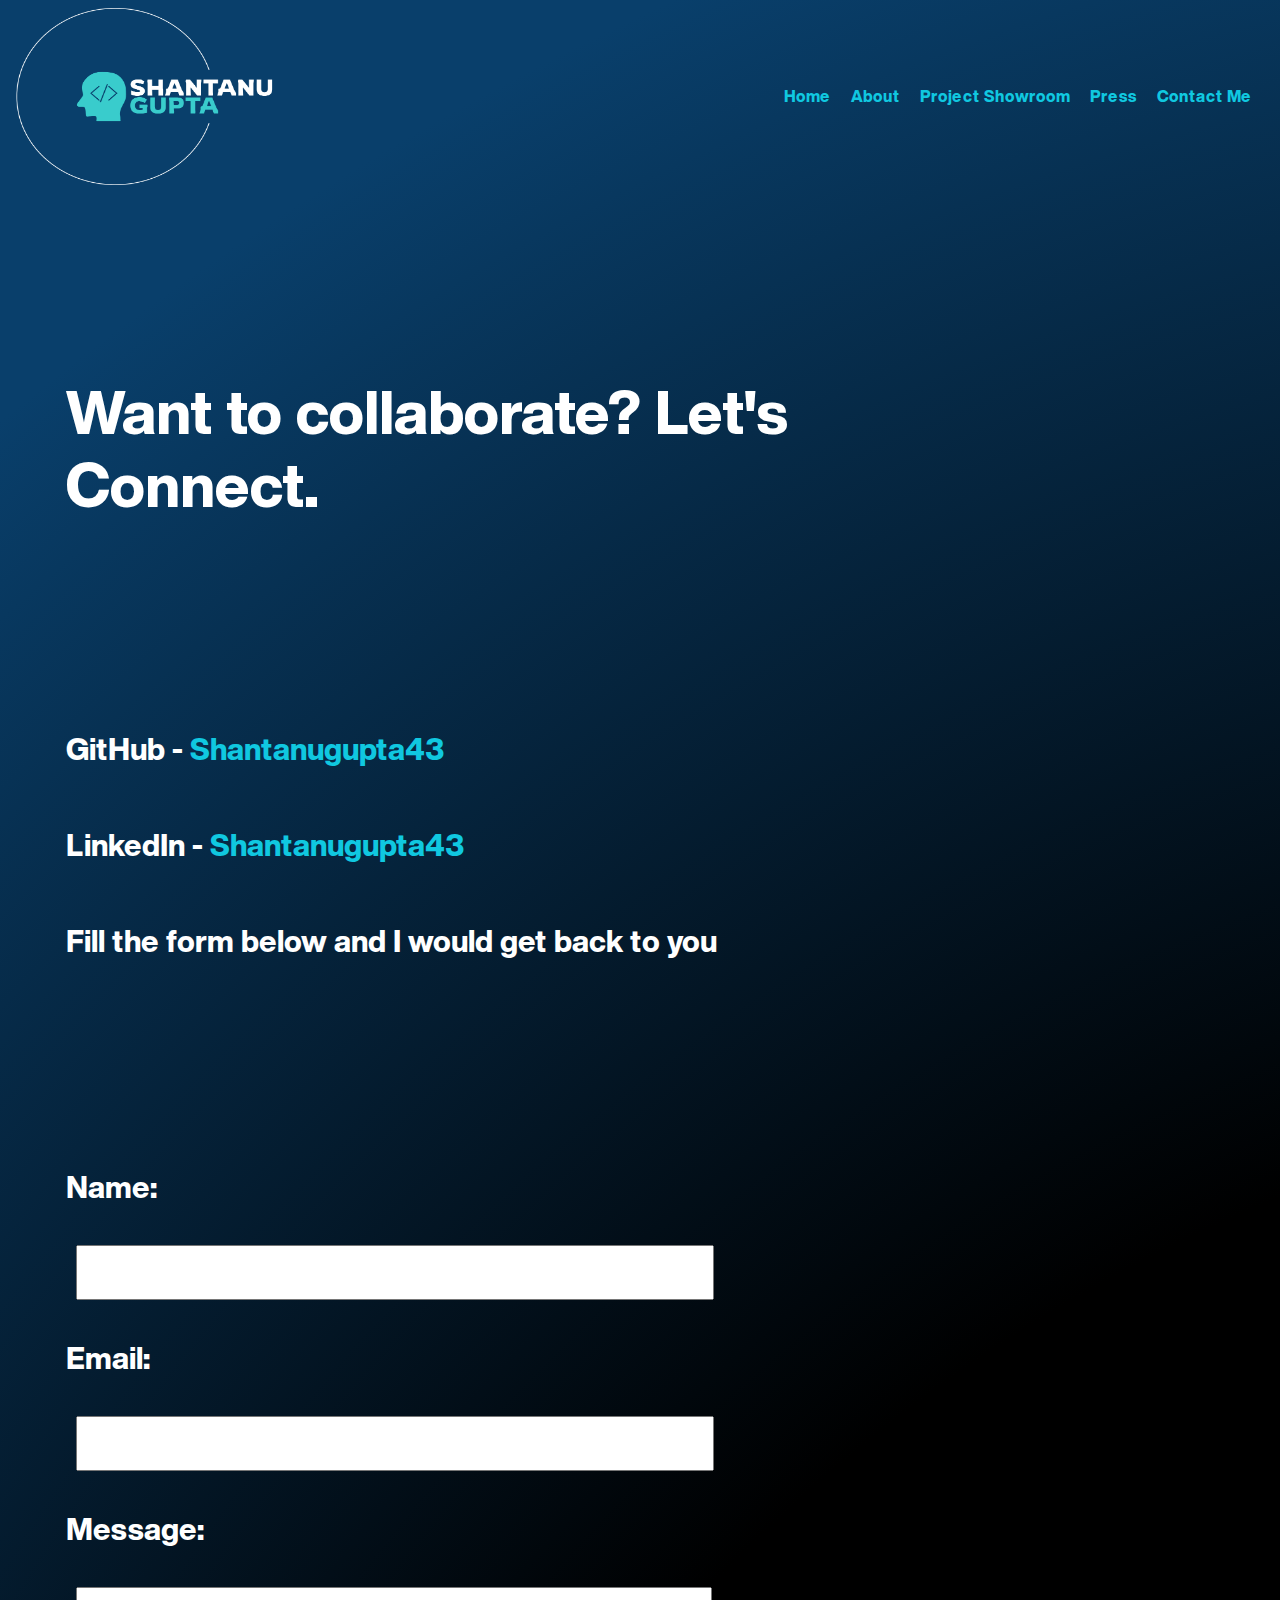
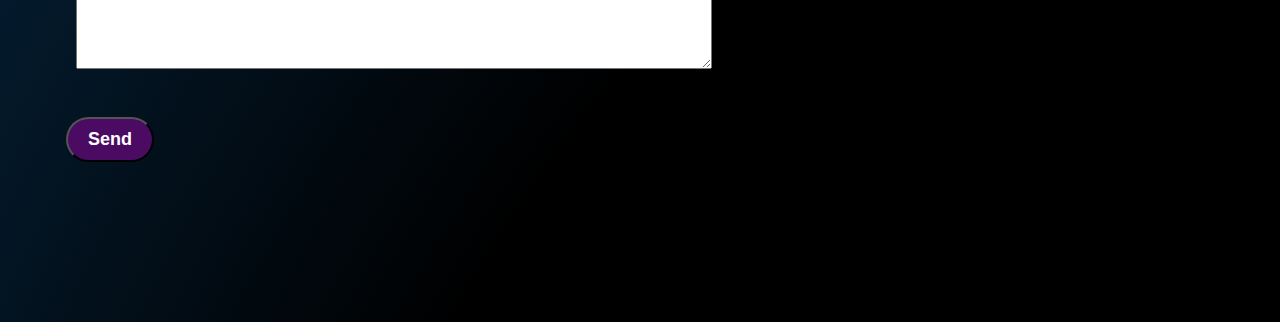
<file: contact.html>
<!DOCTYPE html>
<html lang="en">
<head>
    <meta charset="UTF-8">
    <meta http-equiv="X-UA-Compatible" content="IE=edge">
    <meta name="viewport" content="width=device-width, initial-scale=1.0">
    <meta name="description" content="Contact me to get in touch!">
    <!-- Google tag (gtag.js) -->
<script async src="https://www.googletagmanager.com/gtag/js?id=G-1Q09ZCFZFR"></script>
<script>
  window.dataLayer = window.dataLayer || [];
  function gtag(){dataLayer.push(arguments);}
  gtag('js', new Date());

  gtag('config', 'G-1Q09ZCFZFR');
</script>
    <link rel="stylesheet" href="styles.css">
    <title>Contact Me</title>
    <link rel="apple-touch-icon" sizes="180x180" href="favicon/apple-touch-icon.png">
<link rel="icon" type="image/png" sizes="32x32" href="favicon/favicon-32x32.png">
<link rel="icon" type="image/png" sizes="16x16" href="favicon/favicon-16x16.png">
<link rel="manifest" href="favicon/site.webmanifest">
<link rel="mask-icon" href="favicon/safari-pinned-tab.svg" color="#5bbad5">
<meta name="msapplication-TileColor" content="#da532c">
<meta name="theme-color" content="#ffffff">
    <script src="fade.js"></script>
</head>
<body>
    <header>
    <img src="images/logo.png" alt ="logo" class="logo">
    <nav>
        <ul>
            <li><a href="index.html">Home</a></li>
            <li><a href="about.html">About</a></li>
            <li><a href="project.html">Project Showroom</a></li>
            <li><a href="press.html">Press</a></li>
            <li><a href="contact.html">Contact Me</a></li>
        </ul>
    </nav>
    </header>

    <main class="intro">
        <div class="projectcontainer">
        
        <h1 class="projectdescription">Want to collaborate? Let's Connect.</h1>
        <article>
            <section class="projectdescription">

            <p>GitHub - <a href="https://github.com/Shantanugupta43"> Shantanugupta43 </a></p>   
            <p>LinkedIn - <a href="https://www.linkedin.com/in/shantanugupta43/"> Shantanugupta43 </a></p>
            <p> Fill the form below and I would get back to you</p>

            </section>
        </article>

        <article>
        <section class="projectdescription">
            <form action="https://formspree.io/f/meqwvqan" method="post">
                <label for="name">Name:</label>
                <p><input type="text" id="name" name="name" required></p>
              
                <label for="email">Email:</label>
                <p><input type="email" id="email" name="email" required></p>
              
                <label for="message">Message:</label>
                <p><textarea id="message" name="message" required></textarea></p>
              
                <p><input type="submit" value="Send" class="submitted"></p>
              </form>
        </section>

        </article>

    

        </div>

        




    </main>

    
</body>
</html>
</file>
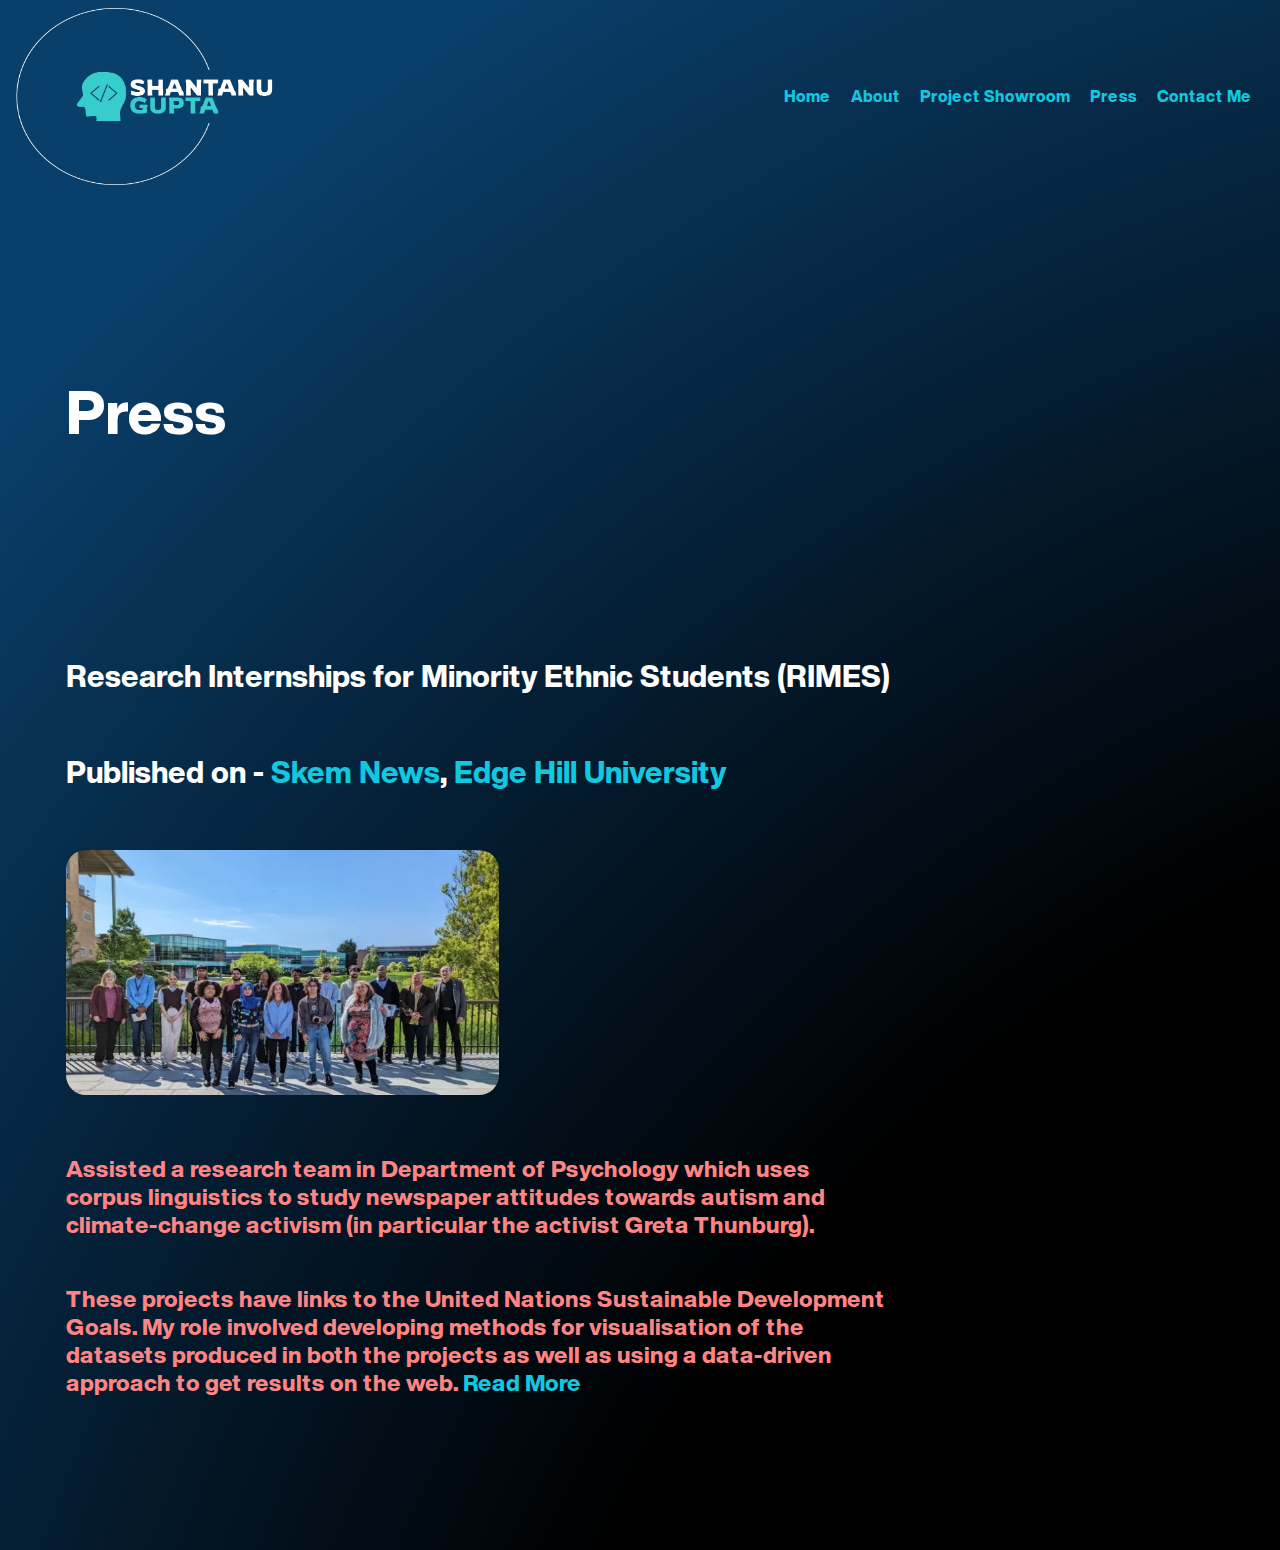
<file: press.html>
<!DOCTYPE html>
<html lang="en">
<head>
    <meta charset="UTF-8">
    <meta http-equiv="X-UA-Compatible" content="IE=edge">
    <meta name="viewport" content="width=device-width, initial-scale=1.0">
    <meta name="description" content="Check out my press releases about my work published.">
    <!-- Google tag (gtag.js) -->
<script async src="https://www.googletagmanager.com/gtag/js?id=G-1Q09ZCFZFR"></script>
<script>
  window.dataLayer = window.dataLayer || [];
  function gtag(){dataLayer.push(arguments);}
  gtag('js', new Date());

  gtag('config', 'G-1Q09ZCFZFR');
</script>
    <link rel="stylesheet" href="styles.css">
    <title>Press</title>
<link rel="apple-touch-icon" sizes="180x180" href="favicon/apple-touch-icon.png">
<link rel="icon" type="image/png" sizes="32x32" href="favicon/favicon-32x32.png">
<link rel="icon" type="image/png" sizes="16x16" href="favicon/favicon-16x16.png">
<link rel="manifest" href="favicon/site.webmanifest">
<link rel="mask-icon" href="favicon/safari-pinned-tab.svg" color="#5bbad5">
<meta name="msapplication-TileColor" content="#da532c">
<meta name="theme-color" content="#ffffff">
    <script src="fade.js"></script>
</head>
<body>
    <header>
    <img src="images/logo.png" alt ="logo" class="logo">
    <nav>
        <ul>
            <li><a href="index.html">Home</a></li>
            <li><a href="about.html">About</a></li>
            <li><a href="project.html">Project Showroom</a></li>
            <li><a href="press.html">Press</a></li>
            <li><a href="contact.html">Contact Me</a></li>
        </ul>
    </nav>
    </header>

    <main class="intro">
        <div class="projectcontainer">
        
        <h1 class="projectdescription">Press</h1>

        <article>
        <section class="projectdescription">
                <p>Research Internships for Minority Ethnic Students (RIMES)</p>
                <p>Published on - <a href="https://skemnews.com/edge-hill-university-launches-innovative-new-research-internship-programme-for-minority-ethnic-students/">Skem News</a>, <a href="https://www.edgehill.ac.uk/edge-hill-university-launches-innovative-new-research-internship-programme-for-minority-ethnic-students/">Edge Hill University</a></p>
                <p><img src="images/rimes.png" alt="Rimes pic" class="image-container"></p>
                <p class="txtcol">Assisted a research team in Department of Psychology which uses corpus linguistics to study newspaper attitudes towards autism and climate-change activism (in particular the activist Greta Thunburg). </p>
                <p class="txtcol">These projects have links to the United Nations Sustainable Development Goals. My role involved developing methods for visualisation of the datasets produced in both the projects as well as using a data-driven approach to get results on the web. <a href="https://www.edgehill.ac.uk/departments/support/graduateschool/rimes/">Read More </a></p>
        </section>

        </article>

        </div>

        




    </main>

    
</body>
</html>
</file>
<file: styles.css>
body {
    color: white;
    background: radial-gradient(circle, rgb(0, 0, 0) 50%, rgb(9, 63, 107) 90%);
    background-size: 300% 300%;
    animation: move-colors 10s forwards infinite;
    margin-left: 16px;
}

button {
  padding: 8px 27px;
    font-size: 18px;
    font-weight: bold;
    color: #fff;
    background-color: #075b94;
    border-radius: 30px;
}
  
  @keyframes move-colors {
    0% {
      background-position: 60% 80%;
    }
    50% {
      background-position: 0% 20%;
    }
    100% {
      background-position: 60% 80%;
    }
  }

.toollogo{
  height: 90px;
}






 /* CSS for the black background overlay */
#overlay {
  position: fixed;
  top: 0;
  left: 0;
  width: 100%;
  height: 100%;
  background-color: rgb(0, 0, 0);
  z-index: 9999;
  display: none;
}

#myVideo{
  width: 975px;
  height: 453px;
  margin-top: 15px;
}


.videopos{
  display: flex;
  align-items: center;
}

/* CSS for the video container */
.hidden{
  display: none;
}

/* CSS to center the video within the container */
.video-container video {
  width: 100%;
  height: 100%;
  object-fit: contain;
}

/* CSS for the close button */
.close-button {
  position: absolute;
  top: 10px;
  right: 10px;
  color: white;
  font-size: 20px;
  cursor: pointer;
}





#vd-h{

  position: fixed;
  top: 0;
  left: 0;
  width: 100%;
  height: 100%;
  object-fit: cover;
  z-index: -1;
  display: inline-block;

  }

  #vid-h::before {
    position: absolute;
    top: 0;
    left: 0;
    width: 100%;
    height: 100%;
    background-color: rgba(33, 30, 207, 0.5); /* Change the alpha value to adjust the opacity */
  }



  @font-face {
    font-family: "HelveticaNowDisplay-ExtraBold";
    src: url("fonts/HelveticaNowDisplay-ExtraBold.woff") format("woff");
    font-weight: normal;
    font-style: normal;
  }

  section {
    display: flex;
    flex-direction: column;
}
  


.intro {
    color: white;
    display: flex;
    justify-content: flex-start;
    opacity: 1;
    transition: opacity 2s ease-in-out;
    transform: translateY(50px);
    animation: fadeInAppear 1s ease-in;
    font-family: "HelveticaNowDisplay-ExtraBold", sans-serif;
    width:87%;
    font-size: 30px;
    flex-direction: row;
    align-items: flex-start;
    flex-wrap: nowrap;
}

.txtcol{
    color: #FF8585;
    font-size: 23px;
}

.projectcontainer{

    display: flex;
    transform: translateY(50px);
    animation: fadeInAppear 1s ease-in;
    font-family: "HelveticaNowDisplay-ExtraBold", sans-serif;
    width: 80%;
    font-size: 30px;
    flex-direction: column;
    align-items: flex-start;


}

.projectdescription {
    color: white;
    display: flex;
    flex-direction: column;
    opacity: 1;
    transform: translateY(50px);
    animation: fadeInAppear 1s ease-in;
    margin-bottom: 180px;
    margin-left: 50px;
}

@keyframes fadeInAppear {
    0% {
       opacity: 0;
       transform: translateY(0px);
    }
    50% {
       opacity: 0;
       transform: translateY(50px);
    }
    100% {
        opacity: 1;
        transform: translateY(50px);
     }
 } 

.intro.fade-out, .projectcontainer.fade-out{
    transform: translateY(50px);
    animation: fadeInDissapear 2s ease-in;
  }

  @keyframes fadeInDissapear {
    0% {
       opacity: 1;
       transform: translateY(0px);
    }
    50% {
       opacity: 0;
       transform: translateY(50px);
    }
    100% {
        opacity: 0;
        transform: translateY(50px);
     }
 } 


 .image-container {
  height: 245px;
  width: 433px;
  border-radius: 20px;
}

article {
    display: flex;
    flex-direction: column;
    justify-content: center;
    column-gap: 257px;
}

.shantanu{
  background: linear-gradient(4deg, #07303152 0.00001%, transparent), url(images/shantanu.png);
  background-size: cover;
  height: 500px;
  animation: image-appear 6s forwards;
  width: 550px;
  background-repeat: no-repeat;
  border-radius: 205px;
}

video {
  width: 696px;
  height: 346px;
}

@keyframes image-appear {
    0% {
    height: 0px;
    }
    100% {
    height: 550px;
      }
    }







a{
    color: #10c8e0;
    text-decoration: none ;
}

  ul{
    display: flex;
    flex-direction: row;
    justify-content: flex-end
  }

  li{
    list-style-type: none;
    margin-right: 20px;
    font-family: "HelveticaNowDisplay-ExtraBold", sans-serif;
  }

  .logo{

    height: 177px;
    width: 317px;
  }

  header{
    display: flex;
    justify-content: space-between;
    align-items: center;
  }

  input[type="text"],input[type="email"], textarea {
    font-size: 27px;
    width: 614px;
    padding: 10px;
    margin: 10px;
  }

  input[type="submit"]{

    padding: 10px 20px;
    font-size: 18px;
    font-weight: bold;
    color: #fff;
    background-color: #4b0b62;
    border-radius: 30px;

  }

  @media only screen and (max-width: 768px) {

    #myVideo {
      width: 328px;
      height: 338px;
    }
    /* For mobile phones: */

    ul {
      display: flex;
      flex-direction: column;
      justify-content: center;
  }

  .txtcol {
    color: #FF8585;
    font-size: 20px;
}

  li{
    margin-bottom: 13px;
  }

  header {
    display: flex;
    justify-content: center;
    align-items: center;
    flex-direction: column;
}

.logo {
  height: 138px;
  width: 221px;
}
.intro{
  flex-direction: column;
  align-items: center;
  width:98%
}

.projectdescription{
  width:80%;
  margin-right: 32px;
}

video {
  width: 253px;
  height: 202px;
}

.projectcontainer{
  margin-right: 137px;
}

.image-container {
  height: 208px;
  width: 312px;
  border-radius: 20px;
}



article{
  display: flex;
  flex-direction: column;
}

input[type="text"],input[type="email"], textarea {
  width: 280px;
}

.shantanu{
  margin-left: -116px;
}

  }
</file>
